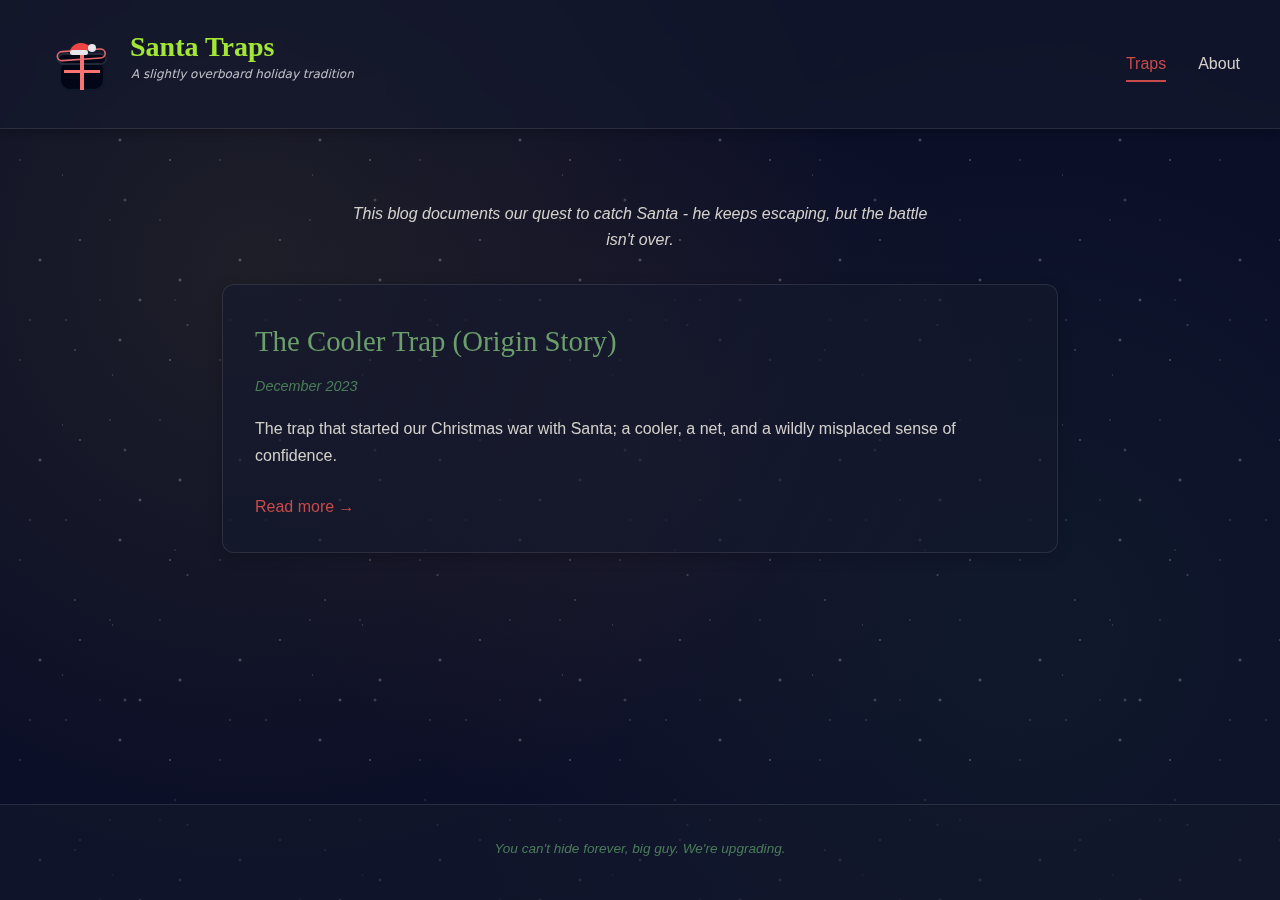
<file: index.html>
<!DOCTYPE html>
<html lang="en">
<head>
    <meta charset="UTF-8">
    <meta name="viewport" content="width=device-width, initial-scale=1.0">
    <title>Santa Traps - A slightly overboard holiday tradition</title>
    <link rel="stylesheet" href="styles.css">
</head>
<body>
    <header>
        <div class="header-content">
            <a href="index.html" class="site-logo">
                <img src="img/logo.svg" alt="Santa Traps" class="logo-img">
            </a>
            <nav>
                <a href="index.html" class="nav-link active">Traps</a>
                <a href="about.html" class="nav-link">About</a>
            </nav>
        </div>
    </header>

    <main>
        <section class="intro">
            <p class="intro-text">
                This blog documents our quest to catch Santa - he keeps escaping, but the battle isn't over.
            </p>
        </section>

        <section class="posts">
            <div class="post-list" id="post-list">
                <!-- Posts will be dynamically loaded here -->
            </div>
        </section>
    </main>

    <footer>
        <p class="footer-tagline">You can't hide forever, big guy. <em>We're upgrading.</em></p>
    </footer>

    <script src="post-list.js"></script>
</body>
</html>
</file>
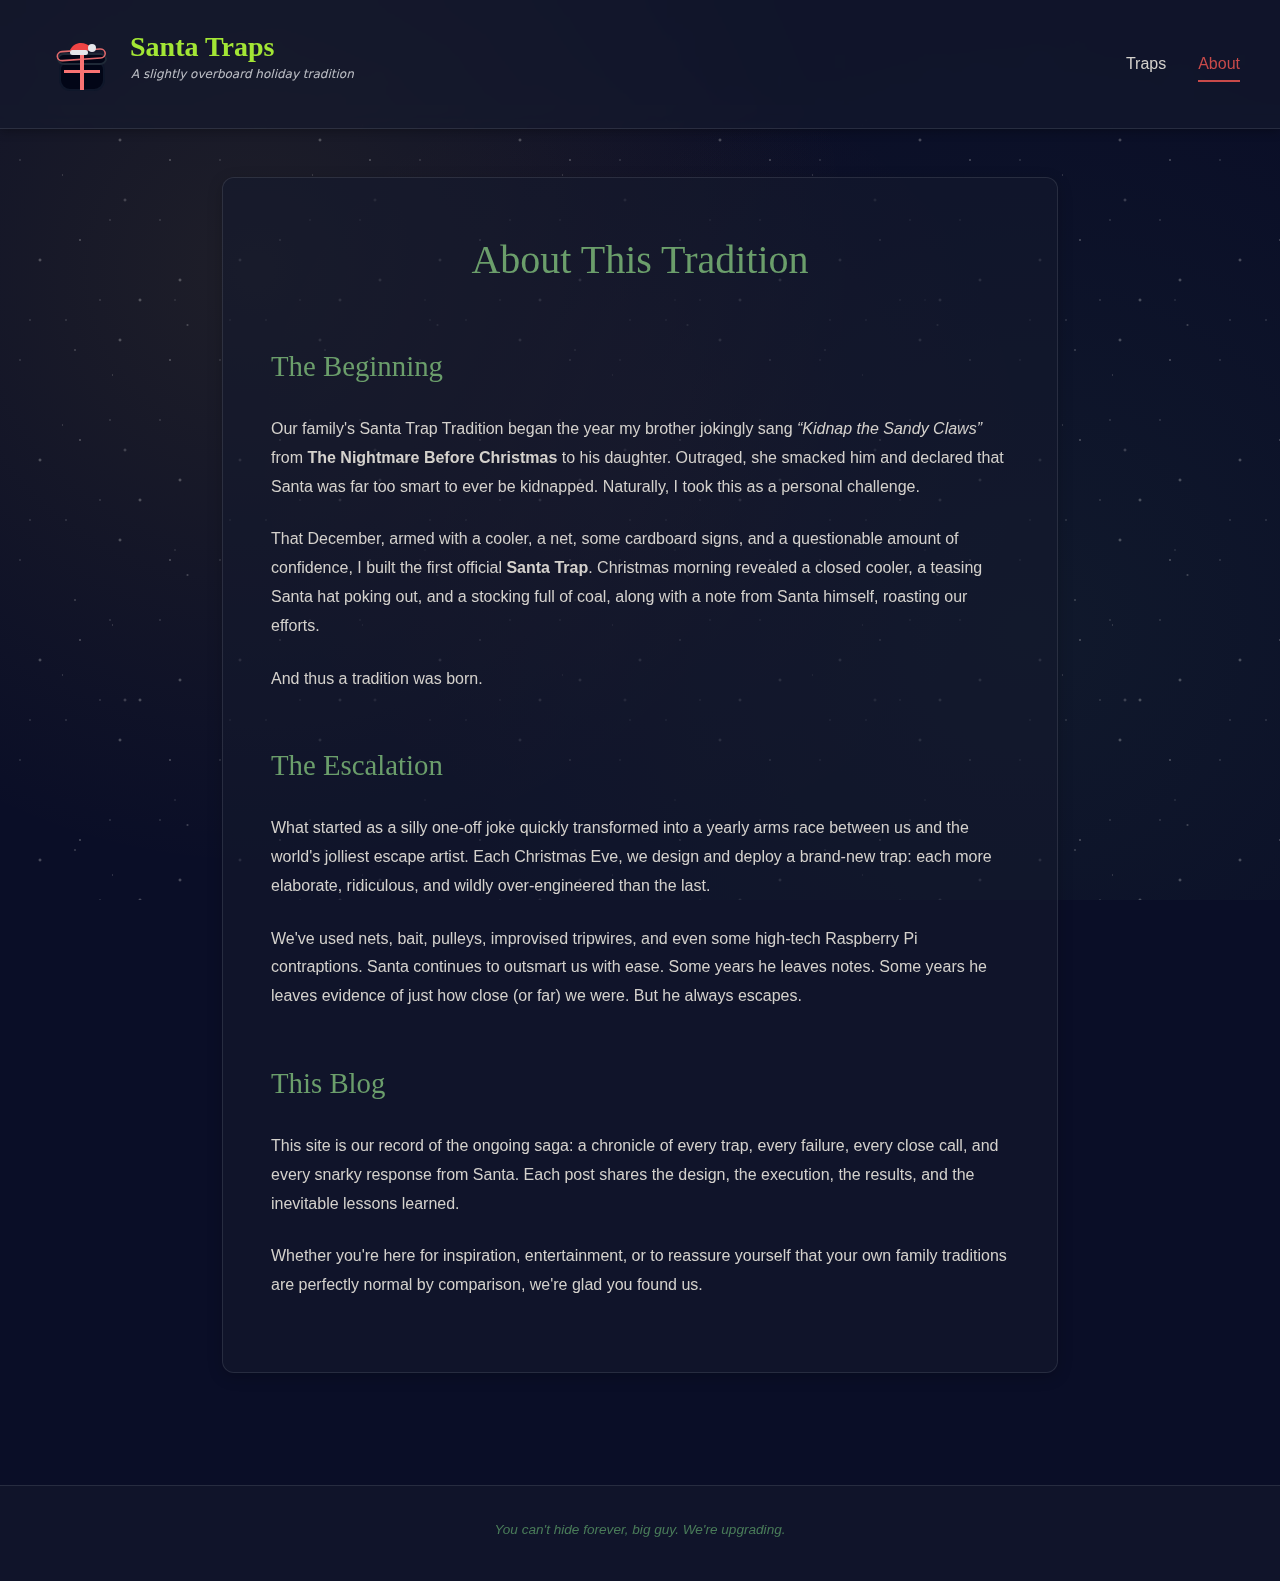
<file: about.html>
<!DOCTYPE html>
<html lang="en">
<head>
    <meta charset="UTF-8">
    <meta name="viewport" content="width=device-width, initial-scale=1.0">
    <title>About - Santa Traps</title>
    <link rel="stylesheet" href="styles.css">
</head>
<body>
    <header>
        <div class="header-content">
            <a href="index.html" class="site-logo">
                <img src="img/logo.svg" alt="Santa Traps" class="logo-img">
            </a>
            <nav>
                <a href="index.html" class="nav-link">Traps</a>
                <a href="about.html" class="nav-link active">About</a>
            </nav>
        </div>
    </header>

    <main>
        <article class="about-content">
            <h2 class="page-title">About This Tradition</h2>
            <div class="about-section">
                <h3>The Beginning</h3>
                <p>
                    Our family's Santa Trap Tradition began the year my brother jokingly sang 
                    <em>“Kidnap the Sandy Claws”</em> from <strong>The Nightmare Before Christmas</strong> 
                    to his daughter. Outraged, she smacked him and declared that Santa was far too 
                    smart to ever be kidnapped. Naturally, I took this as a personal challenge.
                </p>
                <p>
                    That December, armed with a cooler, a net, some cardboard signs, and a questionable 
                    amount of confidence, I built the first official <strong>Santa Trap</strong>. 
                    Christmas morning  revealed a closed cooler, a teasing Santa hat poking out, 
                    and a stocking full of coal, along with a note from Santa himself, roasting our efforts.
                </p>
                <p>
                    And thus a tradition was born.
                </p>
            </div>
            
            <div class="about-section">
                <h3>The Escalation</h3>
                <p>
                    What started as a silly one-off joke quickly transformed into a yearly arms race 
                    between us and the world's jolliest escape artist. Each Christmas Eve, we design 
                    and deploy a brand-new trap: each more elaborate, ridiculous, and wildly over-engineered 
                    than the last.
                </p>
                <p>
                    We've used nets, bait, pulleys, improvised tripwires, and even some
                    high-tech Raspberry Pi contraptions. Santa continues to outsmart us with ease. 
                    Some years he leaves notes. Some years he leaves evidence of just how close (or 
                    far) we were. But he always escapes.
                </p>
            </div>
            
            <div class="about-section">
                <h3>This Blog</h3>
                <p>
                    This site is our record of the ongoing saga: a chronicle of every trap, every 
                    failure, every close call, and every snarky response from Santa. Each post shares 
                    the design, the execution, the results, and the inevitable lessons learned.
                </p>
                <p>
                    Whether you're here for inspiration, entertainment, or to reassure yourself that 
                    your own family traditions are perfectly normal by comparison, we're glad you found us.
                </p>
            </div>
        </article>
    </main>

    <footer>
        <p class="footer-tagline">You can't hide forever, big guy. <em>We're upgrading.</em></p>
    </footer>
</body>
</html>
</file>
<file: styles.css>
/* Reset and Base Styles */
* {
    margin: 0;
    padding: 0;
    box-sizing: border-box;
}

/* Reset link colors globally */
a {
    color: inherit;
}

:root {
    /* Color Palette */
    --bg-dark: #0a0e27;
    --bg-darker: #050811;
    --text-primary: #f5f3f0;
    --text-secondary: #d4d1cc;
    --accent-red: #c94a4a;
    --accent-green: #4a7c59;
    --accent-gold: #6b9e6b; /* Christmas green */
    --card-bg: rgba(20, 25, 45, 0.6);
    --card-border: rgba(255, 255, 255, 0.1);
    
    /* Typography */
    --font-serif: 'Georgia', 'Times New Roman', serif;
    --font-sans: -apple-system, BlinkMacSystemFont, 'Segoe UI', 'Roboto', 'Oxygen', 'Ubuntu', 'Cantarell', sans-serif;
    
    /* Spacing */
    --spacing-xs: 0.5rem;
    --spacing-sm: 1rem;
    --spacing-md: 1.5rem;
    --spacing-lg: 2rem;
    --spacing-xl: 3rem;
    --spacing-2xl: 4rem;
}

body {
    font-family: var(--font-sans);
    background: var(--bg-dark);
    color: var(--text-primary);
    line-height: 1.7;
    min-height: 100vh;
    display: flex;
    flex-direction: column;
    background-image: 
        radial-gradient(circle at 20% 30%, rgba(212, 175, 55, 0.1) 0%, transparent 50%),
        radial-gradient(circle at 80% 70%, rgba(74, 124, 89, 0.1) 0%, transparent 50%),
        radial-gradient(circle at 50% 50%, rgba(201, 74, 74, 0.05) 0%, transparent 50%);
    background-attachment: fixed;
}

/* Animated snow effect */
body::before {
    content: '';
    position: fixed;
    top: 0;
    left: 0;
    width: 100%;
    height: 100%;
    background-image: 
        radial-gradient(2px 2px at 20% 30%, var(--text-primary), transparent),
        radial-gradient(2px 2px at 60% 70%, var(--text-primary), transparent),
        radial-gradient(1px 1px at 50% 50%, var(--text-primary), transparent),
        radial-gradient(1px 1px at 80% 10%, var(--text-primary), transparent),
        radial-gradient(2px 2px at 90% 40%, var(--text-primary), transparent),
        radial-gradient(1px 1px at 33% 60%, var(--text-primary), transparent),
        radial-gradient(1px 1px at 10% 80%, var(--text-primary), transparent),
        radial-gradient(1.5px 1.5px at 40% 20%, var(--text-primary), transparent),
        radial-gradient(2px 2px at 70% 50%, var(--text-primary), transparent),
        radial-gradient(1px 1px at 15% 60%, var(--text-primary), transparent),
        radial-gradient(1.5px 1.5px at 85% 80%, var(--text-primary), transparent),
        radial-gradient(1px 1px at 55% 10%, var(--text-primary), transparent);
    background-repeat: repeat;
    background-size: 200px 200px;
    opacity: 0.4;
    pointer-events: none;
    z-index: 0;
    animation: snowfall 20s linear infinite;
}

@keyframes snowfall {
    0% {
        transform: translateY(-100px);
    }
    100% {
        transform: translateY(100vh);
    }
}

/* Additional snow layers for depth */
body::after {
    content: '';
    position: fixed;
    top: 0;
    left: 0;
    width: 100%;
    height: 100%;
    background-image: 
        radial-gradient(1.5px 1.5px at 30% 40%, var(--text-primary), transparent),
        radial-gradient(1px 1px at 70% 20%, var(--text-primary), transparent),
        radial-gradient(2px 2px at 50% 80%, var(--text-primary), transparent),
        radial-gradient(1px 1px at 25% 70%, var(--text-primary), transparent),
        radial-gradient(1.5px 1.5px at 75% 30%, var(--text-primary), transparent),
        radial-gradient(1px 1px at 45% 50%, var(--text-primary), transparent);
    background-repeat: repeat;
    background-size: 250px 250px;
    opacity: 0.3;
    pointer-events: none;
    z-index: 0;
    animation: snowfall 25s linear infinite;
    animation-delay: -10s;
}

/* Header */
header {
    background: var(--card-bg);
    backdrop-filter: blur(10px);
    border-bottom: 1px solid var(--card-border);
    padding: var(--spacing-md) var(--spacing-lg);
    position: sticky;
    top: 0;
    z-index: 100;
    box-shadow: 0 2px 10px rgba(0, 0, 0, 0.3);
}

.header-content {
    max-width: 1200px;
    margin: 0 auto;
    display: flex;
    justify-content: space-between;
    align-items: center;
    position: relative;
    z-index: 1;
}

.site-logo {
    display: flex;
    align-items: center;
    text-decoration: none;
    transition: opacity 0.3s ease;
}

.site-logo:hover {
    opacity: 0.8;
}

.logo-img {
    height: 80px;
    width: auto;
    display: block;
}

nav {
    display: flex;
    gap: var(--spacing-lg);
}

.nav-link {
    color: var(--text-secondary);
    text-decoration: none;
    font-size: 1rem;
    transition: color 0.3s ease;
    position: relative;
}

.nav-link:hover {
    color: var(--text-primary);
}

.nav-link.active {
    color: var(--accent-red);
}

.nav-link.active::after {
    content: '';
    position: absolute;
    bottom: -4px;
    left: 0;
    right: 0;
    height: 2px;
    background: var(--accent-red);
}

/* Main Content */
main {
    flex: 1;
    max-width: 900px;
    margin: 0 auto;
    padding: var(--spacing-xl) var(--spacing-lg);
    width: 100%;
    position: relative;
    z-index: 1;
}

/* Intro Section */
.intro {
    margin-bottom: var(--spacing-lg);
    margin-top: var(--spacing-md);
}

.intro-text {
    font-size: 1rem;
    line-height: 1.6;
    color: var(--text-secondary);
    text-align: center;
    max-width: 600px;
    margin: 0 auto;
    font-style: italic;
}

/* Section Titles */
.section-title {
    font-family: var(--font-serif);
    font-size: 2.2rem;
    color: var(--text-primary);
    margin-bottom: var(--spacing-lg);
    font-weight: normal;
    text-align: center;
}

/* Hero Section (kept for potential future use) */
.hero {
    text-align: center;
    padding: var(--spacing-2xl) 0;
    margin-bottom: var(--spacing-xl);
}

.hero-title {
    font-family: var(--font-serif);
    font-size: 3.5rem;
    color: var(--accent-gold);
    margin-bottom: var(--spacing-sm);
    font-weight: normal;
    letter-spacing: 0.02em;
}

.hero-tagline {
    font-size: 1.3rem;
    color: var(--text-secondary);
    font-style: italic;
}

.page-title {
    font-family: var(--font-serif);
    font-size: 2.5rem;
    color: var(--accent-gold);
    margin-bottom: var(--spacing-xl);
    text-align: center;
    font-weight: normal;
}

/* Post List */
.posts {
    margin-top: var(--spacing-lg);
}

.post-list {
    display: grid;
    gap: var(--spacing-lg);
}

.post-preview {
    background: var(--card-bg);
    border: 1px solid var(--card-border);
    border-radius: 12px;
    padding: var(--spacing-lg);
    transition: transform 0.3s ease, box-shadow 0.3s ease;
    box-shadow: 0 4px 15px rgba(0, 0, 0, 0.2);
}

.post-preview:hover {
    transform: translateY(-4px);
    box-shadow: 0 8px 25px rgba(0, 0, 0, 0.3);
}

.post-preview-title {
    font-family: var(--font-serif);
    font-size: 1.8rem;
    margin-bottom: var(--spacing-xs);
    font-weight: normal;
}

.post-preview-title a,
.post-preview-title-link {
    color: #6b9e6b !important;
    text-decoration: none !important;
    transition: color 0.3s ease;
    display: block;
}

.post-preview-title a:visited,
.post-preview-title-link:visited {
    color: #6b9e6b !important;
    text-decoration: none !important;
}

.post-preview-title a:hover,
.post-preview-title-link:hover {
    color: var(--accent-green) !important;
    text-decoration: none !important;
}

.post-preview-title a:active,
.post-preview-title-link:active {
    color: #6b9e6b !important;
    text-decoration: none !important;
}

.post-preview-meta {
    color: var(--accent-green);
    font-size: 0.9rem;
    margin-bottom: var(--spacing-sm);
    font-style: italic;
}

.post-preview-excerpt {
    color: var(--text-secondary);
    margin-bottom: var(--spacing-md);
    line-height: 1.7;
}

.post-preview-link {
    color: var(--accent-red);
    text-decoration: none;
    font-weight: 500;
    transition: color 0.3s ease;
    display: inline-block;
}

.post-preview-link:hover {
    color: var(--accent-gold);
    text-decoration: underline;
}

/* Post Content */
.post-content {
    background: var(--card-bg);
    border: 1px solid var(--card-border);
    border-radius: 12px;
    padding: var(--spacing-xl);
    box-shadow: 0 4px 15px rgba(0, 0, 0, 0.2);
    margin-bottom: var(--spacing-xl);
}

.post-content h1 {
    font-family: var(--font-serif);
    font-size: 2.5rem;
    color: var(--accent-gold);
    margin-bottom: var(--spacing-sm);
    font-weight: normal;
}

.post-content h2 {
    font-family: var(--font-serif);
    font-size: 2rem;
    color: var(--text-primary);
    margin-top: var(--spacing-xl);
    margin-bottom: var(--spacing-md);
    font-weight: normal;
}

.post-content h3 {
    font-family: var(--font-serif);
    font-size: 1.5rem;
    color: var(--text-primary);
    margin-top: var(--spacing-lg);
    margin-bottom: var(--spacing-sm);
    font-weight: normal;
}

.post-content p {
    margin-bottom: var(--spacing-md);
    color: var(--text-secondary);
    line-height: 1.8;
}

.post-content ul,
.post-content ol {
    margin-left: var(--spacing-lg);
    margin-bottom: var(--spacing-md);
    color: var(--text-secondary);
}

.post-content li {
    margin-bottom: var(--spacing-xs);
}

.post-content a {
    color: var(--accent-red);
    text-decoration: none;
    transition: color 0.3s ease;
}

.post-content a:hover {
    color: var(--accent-gold);
    text-decoration: underline;
}

.post-content strong {
    color: var(--text-primary);
    font-weight: 600;
}

.post-content em {
    font-style: italic;
}

.post-content code {
    background: var(--bg-darker);
    padding: 0.2em 0.4em;
    border-radius: 4px;
    font-family: 'Courier New', monospace;
    font-size: 0.9em;
    color: var(--accent-green);
}

.post-content pre {
    background: var(--bg-darker);
    padding: var(--spacing-md);
    border-radius: 8px;
    overflow-x: auto;
    margin-bottom: var(--spacing-md);
}

.post-content pre code {
    background: none;
    padding: 0;
    color: var(--text-secondary);
}

.post-content blockquote {
    border-left: 4px solid var(--accent-red);
    padding-left: var(--spacing-md);
    margin: var(--spacing-md) 0;
    color: var(--text-secondary);
    font-style: italic;
}

.post-content blockquote + blockquote {
    margin-top: calc(var(--spacing-md) * -1);
    border-top: none;
    padding-top: 0;
}

.post-content hr {
    border: none;
    border-top: 2px solid rgba(255, 255, 255, 0.4);
    margin: var(--spacing-xl) 0;
}

.post-content img {
    max-width: 100%;
    height: auto;
    display: block;
    margin: var(--spacing-lg) auto;
    border-radius: 8px;
    box-shadow: 0 4px 15px rgba(0, 0, 0, 0.3);
    cursor: pointer;
    transition: transform 0.2s ease, box-shadow 0.2s ease;
}

.post-content img:hover {
    transform: scale(1.02);
    box-shadow: 0 6px 20px rgba(0, 0, 0, 0.4);
}

/* Lightbox/Modal */
.lightbox {
    display: none;
    position: fixed;
    top: 0;
    left: 0;
    width: 100%;
    height: 100%;
    background: rgba(0, 0, 0, 0.9);
    z-index: 1000;
    cursor: pointer;
    align-items: center;
    justify-content: center;
    padding: var(--spacing-lg);
}

.lightbox.active {
    display: flex;
}

.lightbox-content {
    max-width: 90%;
    max-height: 90%;
    position: relative;
    cursor: default;
}

.lightbox-content img {
    max-width: 100%;
    max-height: 90vh;
    height: auto;
    border-radius: 8px;
    box-shadow: 0 8px 32px rgba(0, 0, 0, 0.5);
    margin: 0;
    transform: none;
}

.lightbox-close {
    position: absolute;
    top: -40px;
    right: 0;
    color: var(--text-primary);
    font-size: 2rem;
    font-weight: bold;
    cursor: pointer;
    background: none;
    border: none;
    padding: var(--spacing-xs);
    line-height: 1;
    transition: color 0.2s ease;
}

.lightbox-close:hover {
    color: var(--accent-red);
}

.lightbox-caption {
    color: var(--text-primary);
    text-align: center;
    margin-top: var(--spacing-md);
    font-size: 0.9rem;
    opacity: 0.9;
}

.post-meta {
    color: var(--accent-green);
    font-size: 0.95rem;
    margin-bottom: var(--spacing-lg);
    font-style: italic;
    text-align: center;
}

.back-link {
    display: inline-block;
    margin-top: var(--spacing-lg);
    color: var(--accent-red);
    text-decoration: none;
    transition: color 0.3s ease;
    font-weight: 500;
}

.back-link:hover {
    color: var(--accent-gold);
    text-decoration: underline;
}

.loading {
    text-align: center;
    color: var(--text-secondary);
    padding: var(--spacing-xl);
}

/* About Page */
.about-content {
    background: var(--card-bg);
    border: 1px solid var(--card-border);
    border-radius: 12px;
    padding: var(--spacing-xl);
    box-shadow: 0 4px 15px rgba(0, 0, 0, 0.2);
}

.about-section {
    margin-bottom: var(--spacing-xl);
}

.about-section:last-child {
    margin-bottom: 0;
}

.about-section h3 {
    font-family: var(--font-serif);
    font-size: 1.8rem;
    color: var(--accent-gold);
    margin-bottom: var(--spacing-md);
    font-weight: normal;
}

.about-section p {
    color: var(--text-secondary);
    line-height: 1.8;
    margin-bottom: var(--spacing-md);
}

/* Footer */
footer {
    background: var(--card-bg);
    border-top: 1px solid var(--card-border);
    padding: var(--spacing-lg);
    text-align: center;
    margin-top: var(--spacing-2xl);
    position: relative;
    z-index: 1;
}

footer p {
    color: var(--text-secondary);
    font-size: 0.9rem;
    margin-bottom: var(--spacing-xs);
}

.footer-tagline {
    color: var(--accent-green);
    font-style: italic;
    font-size: 0.85rem;
}

/* Responsive Design */
@media (max-width: 768px) {
    .hero-title {
        font-size: 2.5rem;
    }
    
    .hero-tagline {
        font-size: 1.1rem;
    }
    
    .section-title,
    .page-title {
        font-size: 1.8rem;
    }
    
    .intro {
        margin-top: var(--spacing-sm);
        margin-bottom: var(--spacing-md);
    }
    
    .intro-text {
        font-size: 0.95rem;
    }
    
    .posts {
        margin-top: var(--spacing-md);
    }
    
    .header-content {
        flex-direction: column;
        gap: var(--spacing-md);
    }
    
    nav {
        gap: var(--spacing-md);
    }
    
    main {
        padding: var(--spacing-lg) var(--spacing-md);
    }
    
    .post-content,
    .about-content {
        padding: var(--spacing-md);
    }
    
    .post-content h1 {
        font-size: 2rem;
    }
    
    .post-content h2 {
        font-size: 1.6rem;
    }
}

@media (max-width: 480px) {
    .hero-title {
        font-size: 2rem;
    }
    
    .logo-img {
        height: 60px;
    }
    
    .post-preview-title {
        font-size: 1.5rem;
    }
    
    .lightbox-content {
        max-width: 95%;
        max-height: 95%;
    }
    
    .lightbox-close {
        top: -35px;
        font-size: 1.5rem;
    }
}
</file>
